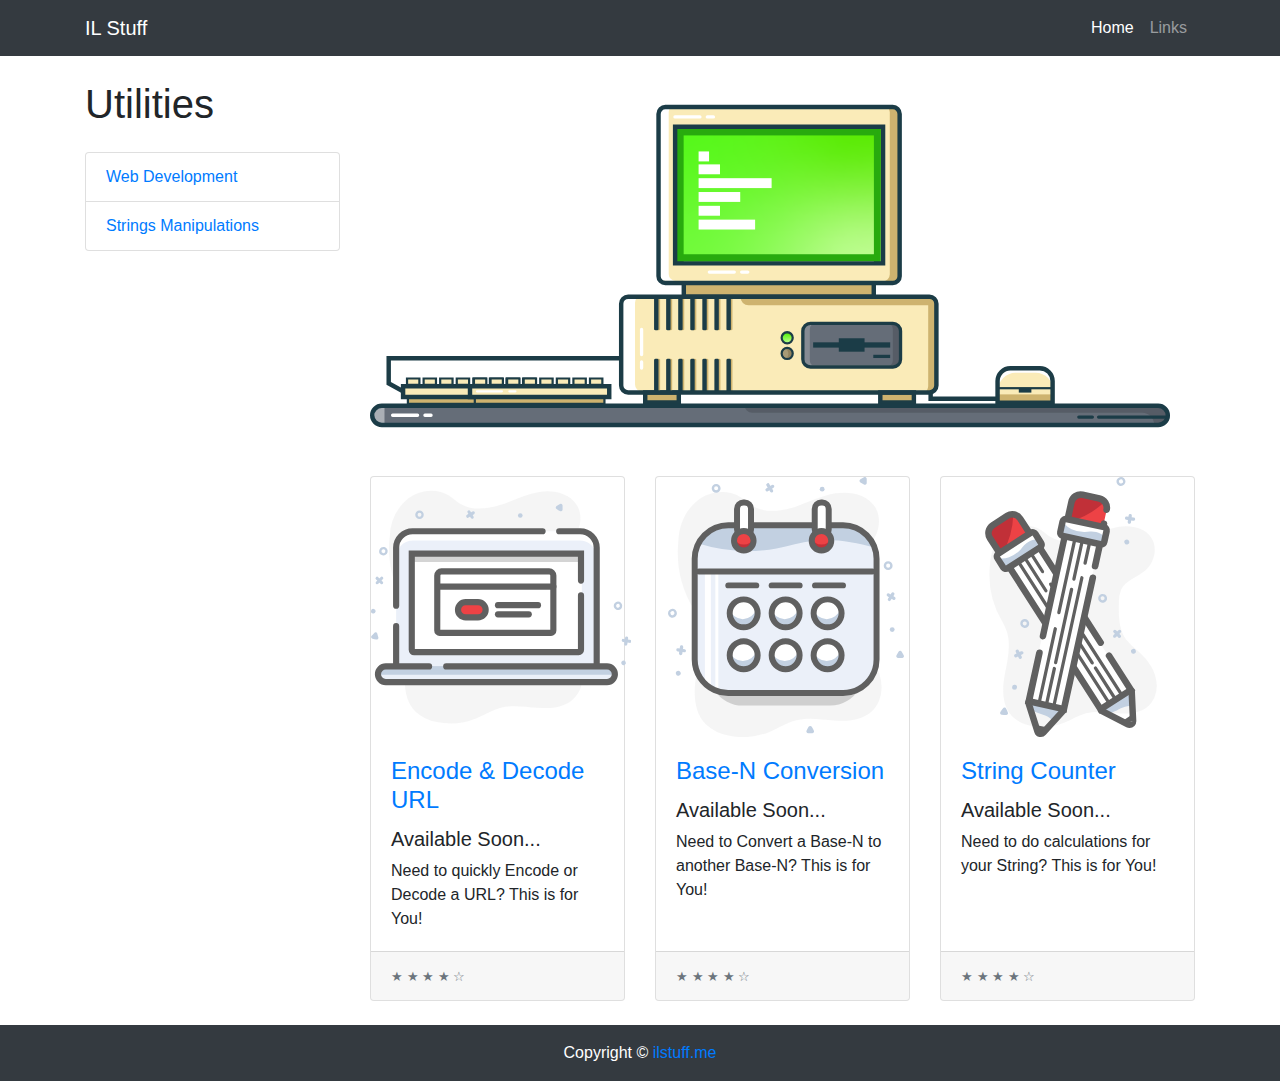
<file: index.html>
<!DOCTYPE html>
<html lang="en">

<head>

  <meta charset="utf-8">
  <meta name="viewport" content="width=device-width, initial-scale=1, shrink-to-fit=no">
  <meta name="description" content="">
  <meta name="author" content="">

  <title>IL Stuff</title>
  <link rel="shortcut icon" href="assets/icon.ico" type="image/x-icon">
  <!-- Bootstrap core CSS -->
  <link href="assets/bootstrap/css/bootstrap.min.css" rel="stylesheet">

  <!-- Custom styles for this template -->
  <link href="css/styles.css" rel="stylesheet">

</head>

<body>

  <!-- Navigation -->
  <nav class="navbar navbar-expand-lg navbar-dark bg-dark fixed-top">
    <div class="container">
      <a class="navbar-brand" href="#">IL Stuff</a>
      <button class="navbar-toggler" type="button" data-toggle="collapse" data-target="#navbarResponsive" aria-controls="navbarResponsive" aria-expanded="false" aria-label="Toggle navigation">
        <span class="navbar-toggler-icon"></span>
      </button>
      <div class="collapse navbar-collapse" id="navbarResponsive">
        <ul class="navbar-nav ml-auto">
          <li class="nav-item active">
            <a class="nav-link" href="#">Home
              <span class="sr-only">(current)</span>
            </a>
          </li>
          <li class="nav-item">
            <a class="nav-link" href="#">Links</a>
          </li>
        </ul>
      </div>
    </div>
  </nav>

  <!-- Page Content -->
  <div class="container">

    <div class="row">

      <div class="col-lg-3">

        <h1 class="my-4">Utilities</h1>
        <div class="list-group">
          <a href="#" class="list-group-item">Web Development</a>
          <a href="#" class="list-group-item">Strings Manipulations</a>
        </div>

      </div>
      <!-- /.col-lg-3 -->

      <div class="col-lg-9">
         <img src="assets/svgs/old-computer.svg" class="img-fluid basebgimg">

        

        <div class="row">

          <div class="col-lg-4 col-md-6 mb-4">
            <div class="card h-100">
              <a href="#"><img class="card-img-top" src="assets/svgs/computer-screen.svg" alt=""></a>
              <div class="card-body">
                <h4 class="card-title">
                  <a href="urls/urlencode.html">Encode & Decode URL</a>
                </h4>
                <h5>Available Soon...</h5>
                <p class="card-text">Need to quickly Encode or Decode a URL? This is for You!</p>
              </div>
              <div class="card-footer">
                <small class="text-muted">&#9733; &#9733; &#9733; &#9733; &#9734;</small>
              </div>
            </div>
          </div>

          <div class="col-lg-4 col-md-6 mb-4">
            <div class="card h-100">
              <a href="#"><img class="card-img-top" src="assets/svgs/calender.svg" alt=""></a>
              <div class="card-body">
                <h4 class="card-title">
                  <a href="#">Base-N Conversion</a>
                </h4>
                <h5>Available Soon...</h5>
                <p class="card-text">Need to Convert a Base-N to another Base-N? This is for You!</p>
              </div>
              <div class="card-footer">
                <small class="text-muted">&#9733; &#9733; &#9733; &#9733; &#9734;</small>
              </div>
            </div>
          </div>

          <div class="col-lg-4 col-md-6 mb-4">
            <div class="card h-100">
              <a href="#"><img class="card-img-top" src="assets/svgs/pencils.svg" alt=""></a>
              <div class="card-body">
                <h4 class="card-title">
                  <a href="#">String Counter</a>
                </h4>
                <h5>Available Soon...</h5>
                <p class="card-text">Need to do calculations for your String? This is for You!</p>
              </div>
              <div class="card-footer">
                <small class="text-muted">&#9733; &#9733; &#9733; &#9733; &#9734;</small>
              </div>
            </div>
          </div>
        </div>
        <!-- /.row -->

      </div>
      <!-- /.col-lg-9 -->

    </div>
    <!-- /.row -->

  </div>
  <!-- /.container -->

  <!-- Footer -->
  <footer class="py-3 bg-dark">
    <div class="container">
      <p class="m-0 text-center text-white">Copyright &copy; <a href='http://ilstuff.me'>ilstuff.me</a></p>
    </div>
    <!-- /.container -->
  </footer>

  <!-- Bootstrap core JavaScript -->
  <script src="assets/jquery/jquery.min.js"></script>
  <script src="assets/bootstrap/js/bootstrap.bundle.min.js"></script>

</body>

</html>
</file>
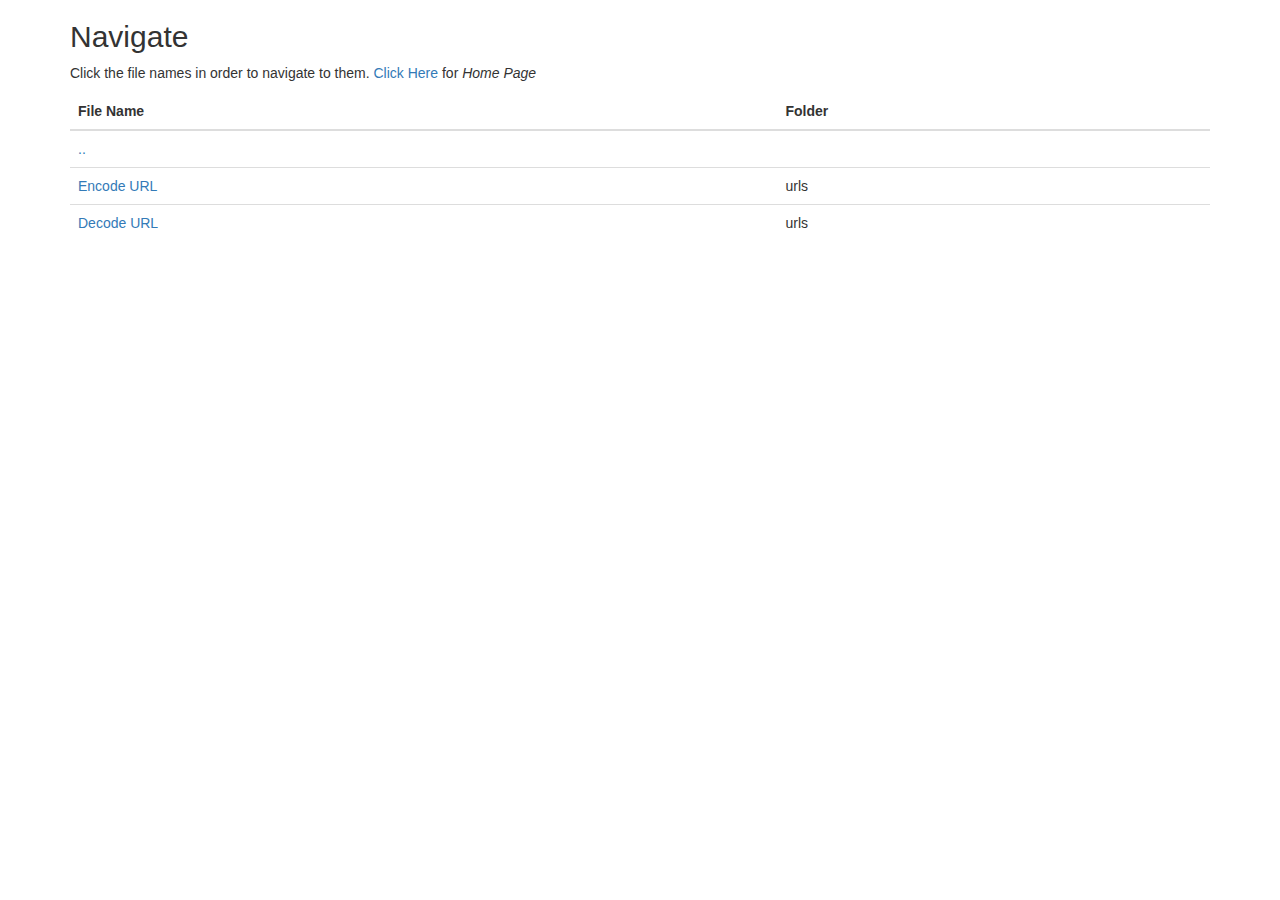
<file: urls/index.html>
<!DOCTYPE html>
<html lang="en">

<head>
    <title>Bootstrap Example</title>
    <meta charset="utf-8">
    <meta name="viewport" content="width=device-width, initial-scale=1">
    <link rel="stylesheet" href="https://maxcdn.bootstrapcdn.com/bootstrap/3.4.1/css/bootstrap.min.css">
    <script src="https://ajax.googleapis.com/ajax/libs/jquery/3.4.1/jquery.min.js"></script>
    <script src="https://maxcdn.bootstrapcdn.com/bootstrap/3.4.1/js/bootstrap.min.js"></script>
</head>

<body>

    <div class="container">
        <h2>Navigate</h2>
        <p>Click the file names in order to navigate to them. <a href="../index.html">Click Here</a> for <i>Home
                Page</i>
        </p>
        <table class="table">
            <thead>
                <tr>
                    <th>File Name</th>
                    <th>Folder</th>
                </tr>
            </thead>
            <tbody class="table">
                <tr>
                    <td><a href="..">..</a></td>
                </tr>
                <tr>
                    <td><a href="urlencode.html">Encode URL</a></td>
                    <td>urls</td>
                </tr>
                <tr>
                    <td><a href="urldecode.html">Decode URL</a></td>
                    <td>urls</td>
                </tr>
            </tbody>
        </table>
    </div>
</body>

</html>
</file>
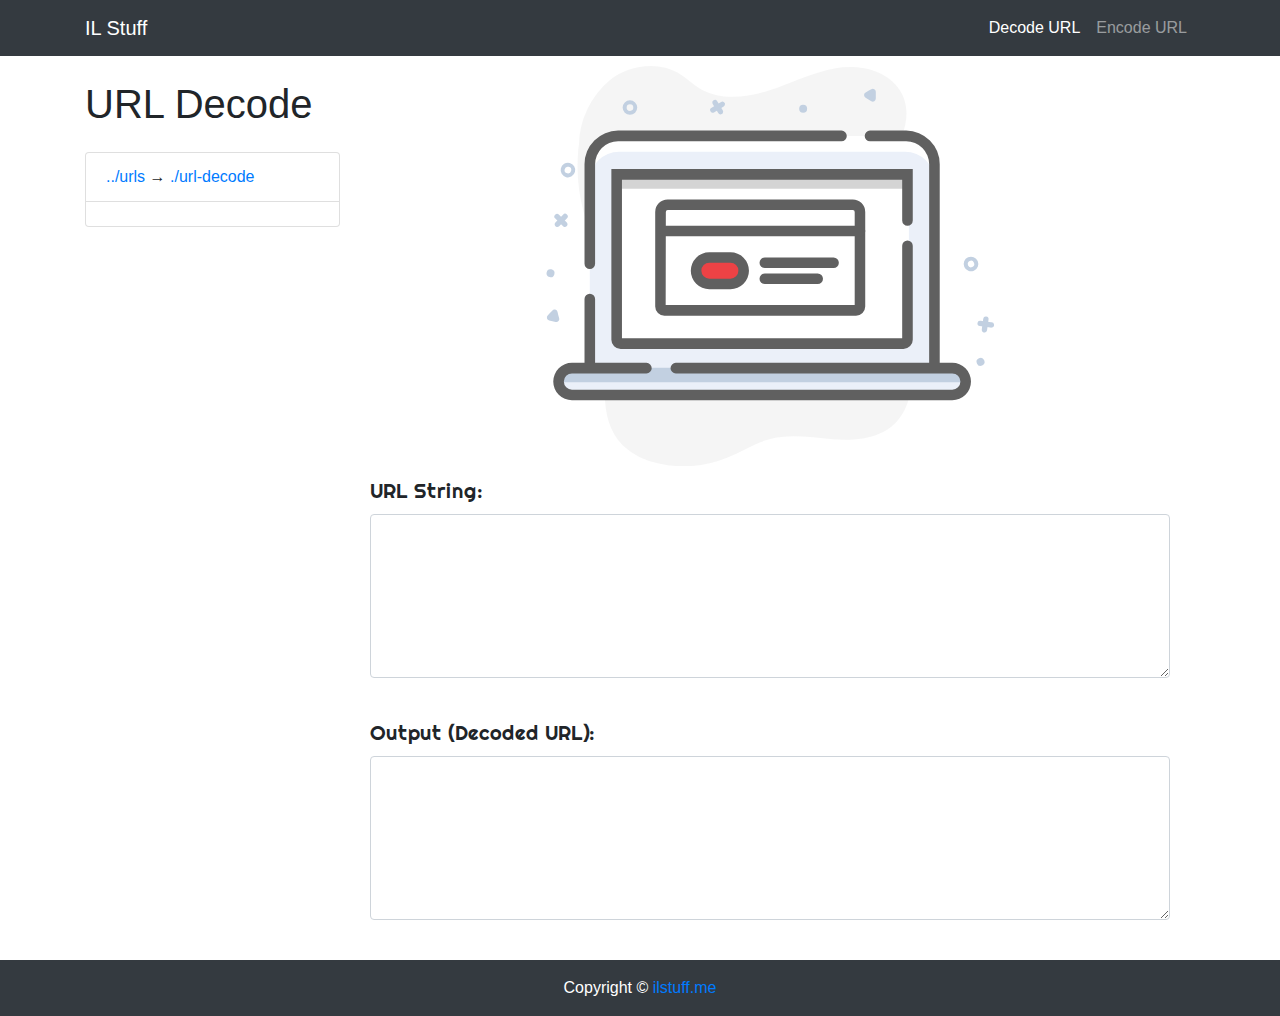
<file: urls/urldecode.html>
<!DOCTYPE html>
<html lang="en">

<head>
    <meta charset="utf-8">
    <meta name="viewport" content="width=device-width, initial-scale=1, shrink-to-fit=no">
    <meta name="description" content="">
    <meta name="author" content="">

    <title>IL Stuff</title>
    <link rel="shortcut icon" href="../assets/icon.ico" type="image/x-icon">
    <!-- Bootstrap core CSS -->
    <link href="../assets/bootstrap/css/bootstrap.min.css" rel="stylesheet">

    <!-- Custom styles for this template -->
    <link rel="stylesheet" href="../css/styles.css">
    <link rel="stylesheet" href="../css/urls.css">
</head>

<body>
    <!-- Navigation -->
    <nav class="navbar navbar-expand-lg navbar-dark bg-dark fixed-top">
        <div class="container">
            <a class="navbar-brand" href="#">IL Stuff</a>
            <button class="navbar-toggler" type="button" data-toggle="collapse" data-target="#navbarResponsive"
                aria-controls="navbarResponsive" aria-expanded="false" aria-label="Toggle navigation">
                <span class="navbar-toggler-icon"></span>
            </button>
            <div class="collapse navbar-collapse" id="navbarResponsive">
                <ul class="navbar-nav ml-auto">
                    <li class="nav-item active">
                        <a class="nav-link" href="">Decode URL
                            <span class="sr-only">(current)</span>
                        </a>
                    </li>
                    <li class="nav-item">
                        <a class="nav-link" href="urlencode.html">Encode URL</a>
                    </li>
                </ul>
            </div>
        </div>
    </nav>

    <!-- Page Content -->
    <div class="container">

        <div class="row">

            <div class="col-lg-3">

                <h1 class="my-4">URL Decode</h1>
                <div class="list-group">
                    <p class="list-group-item"><a href='../urls'>../urls</a> → <a
                            href='urldecode.html'>./url-decode</a></p>
                    <p class="list-group-item"></p>
                </div>

            </div>
            <!-- /.col-lg-3 -->

            <div class="col-lg-9">
                <img src="../assets/svgs/computer-screen.svg" class="img-fluid basebgimg">
                <!-- /.col-lg-9 -->

                <div class="row">

                    <div class="col-lg-4 col-md-6 mb-4 col-xl-12">
                        <div class="form-group">
                            <label for="comment">URL String:</label>
                            <textarea class="form-control urlinput encode_urlinput" rows=5 id="comment" autocomplete="off" autocorrect="off" autocapitalize="off" spellcheck="false"></textarea>
                        </div>
                    </div>

                    <div class="col-lg-4 col-md-6 mb-4 col-xl-12">
                        <div class="form-group">
                            <label for="comment">Output (Decoded URL):</label>
                            <textarea class="form-control urlinput encode_urloutput" rows=5 id="comment" autocomplete="off" autocorrect="off" autocapitalize="off" spellcheck="false"></textarea>
                        </div>
                    </div>
                </div>

            </div>
            <!-- /.row -->

        </div>
        <!-- /.container -->
    </div>
    <!-- Footer -->
    <footer class="py-3 bg-dark">
        <div class="container">
            <p class="m-0 text-center text-white">Copyright &copy; <a href='http://ilstuff.me'>ilstuff.me</a></p>
        </div>
        <!-- /.container -->
    </footer>

    <!-- Bootstrap core JavaScript -->
    <script src="../assets/jquery/jquery.min.js"></script>
    <script src="../assets/bootstrap/js/bootstrap.bundle.min.js"></script>
    <script src="./script.js"></script>
</body>

</html>
</file>
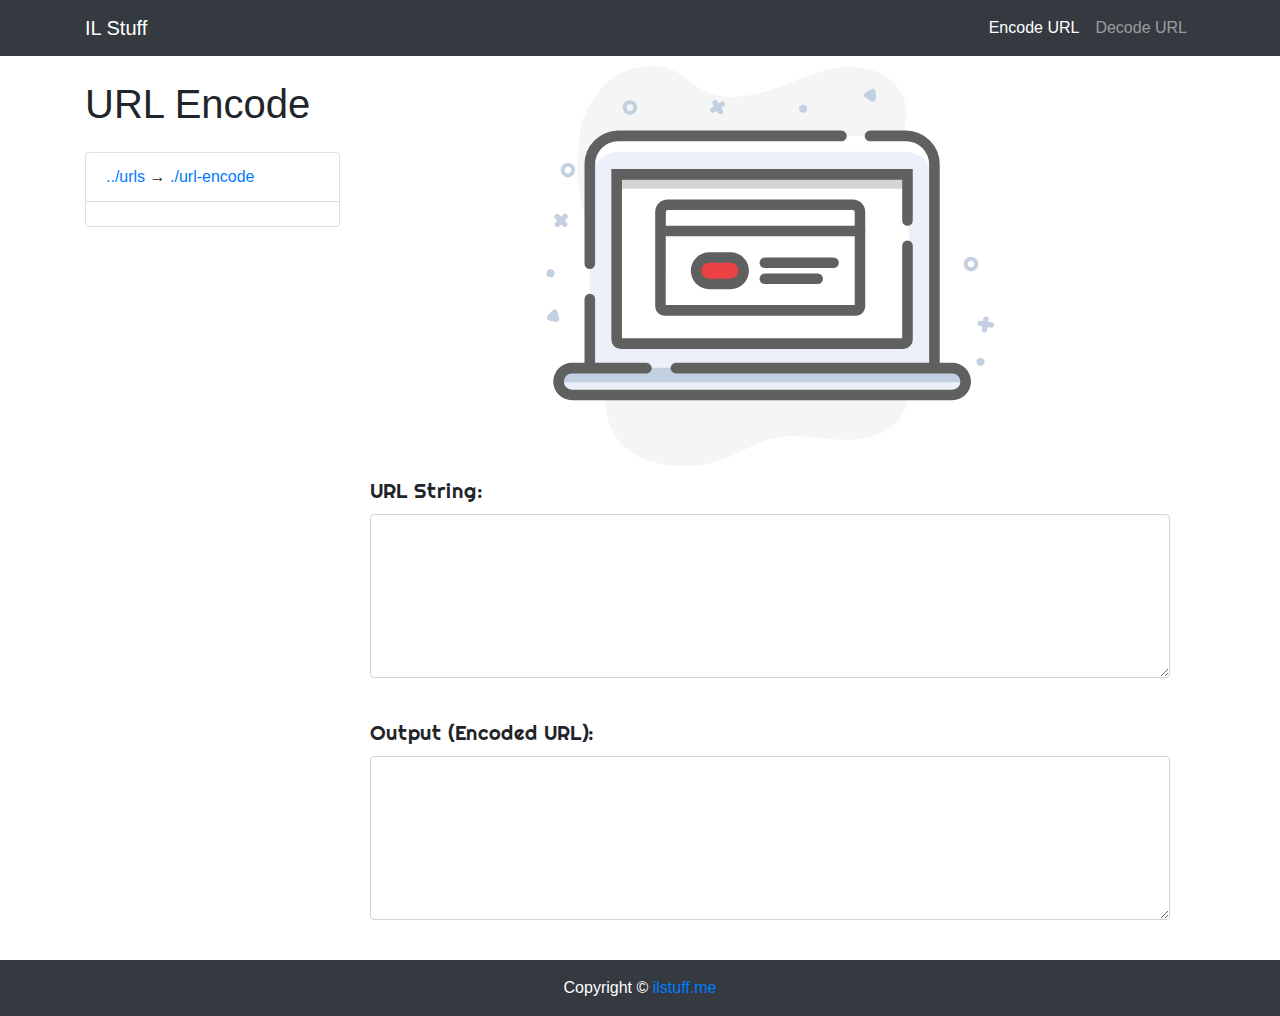
<file: urls/urlencode.html>
<!DOCTYPE html>
<html lang="en">

<head>
    <meta charset="utf-8">
    <meta name="viewport" content="width=device-width, initial-scale=1, shrink-to-fit=no">
    <meta name="description" content="">
    <meta name="author" content="">

    <title>IL Stuff</title>
    <link rel="shortcut icon" href="../assets/icon.ico" type="image/x-icon">
    <!-- Bootstrap core CSS -->
    <link href="../assets/bootstrap/css/bootstrap.min.css" rel="stylesheet">

    <!-- Custom styles for this template -->
    <link rel="stylesheet" href="../css/styles.css">
    <link rel="stylesheet" href="../css/urls.css">
</head>

<body>
    <!-- Navigation -->
    <nav class="navbar navbar-expand-lg navbar-dark bg-dark fixed-top">
        <div class="container">
            <a class="navbar-brand" href="#">IL Stuff</a>
            <button class="navbar-toggler" type="button" data-toggle="collapse" data-target="#navbarResponsive"
                aria-controls="navbarResponsive" aria-expanded="false" aria-label="Toggle navigation">
                <span class="navbar-toggler-icon"></span>
            </button>
            <div class="collapse navbar-collapse" id="navbarResponsive">
                <ul class="navbar-nav ml-auto">
                    <li class="nav-item active">
                        <a class="nav-link" href="">Encode URL
                            <span class="sr-only">(current)</span>
                        </a>
                    </li>
                    <li class="nav-item">
                        <a class="nav-link" href="urldecode.html">Decode URL</a>
                    </li>
                </ul>
            </div>
        </div>
    </nav>

    <!-- Page Content -->
    <div class="container">

        <div class="row">

            <div class="col-lg-3">

                <h1 class="my-4">URL Encode</h1>
                <div class="list-group">
                    <p href="#" class="list-group-item"><a href='../urls'>../urls</a> → <a
                            href='urlencode.html'>./url-encode</a></p>
                    <p href="#" class="list-group-item"></p>
                </div>

            </div>
            <!-- /.col-lg-3 -->

            <div class="col-lg-9">
                <img src="../assets/svgs/computer-screen.svg" class="img-fluid basebgimg">
                <!-- /.col-lg-9 -->

                <div class="row">

                    <div class="col-lg-4 col-md-6 mb-4 col-xl-12">
                        <div class="form-group">
                            <label for="comment">URL String:</label>
                            <textarea class="form-control urlinput decode_urlinput" rows=5 id="comment" autocomplete="off" autocorrect="off" autocapitalize="off" spellcheck="false"></textarea>
                        </div>
                    </div>

                    <div class="col-lg-4 col-md-6 mb-4 col-xl-12">
                        <div class="form-group">
                            <label for="comment">Output (Encoded URL):</label>
                            <textarea class="form-control urlinput decode_urloutput" rows=5 id="comment" autocomplete="off" autocorrect="off" autocapitalize="off" spellcheck="false"></textarea>
                        </div>
                    </div>
                </div>

            </div>
            <!-- /.row -->

        </div>
        <!-- /.container -->
    </div>
    <!-- Footer -->
    <footer class="py-3 bg-dark">
        <div class="container">
            <p class="m-0 text-center text-white">Copyright &copy; <a href='http://ilstuff.me'>ilstuff.me</a></p>
        </div>
        <!-- /.container -->
    </footer>

    <!-- Bootstrap core JavaScript -->
    <script src="../assets/jquery/jquery.min.js"></script>
    <script src="../assets/bootstrap/js/bootstrap.bundle.min.js"></script>
    <script src="./script.js"></script>
</body>

</html>
</file>
<file: css/styles.css>
body {
  padding-top: 56px;
}

.basebgimg {
  width: 800px;
  height: 400px;
  margin: 10px 0 10px 0;
}

.card-img-top {
  width: 260px;
  height: 260px;
}
</file>
<file: css/urls.css>
@import url('https://fonts.googleapis.com/css?family=Alef:700|Righteous|Ubuntu&display=swap');

.urlinput {
    width: 800px;
    height: 50px;
    font-family: 'Ubuntu', 'Alef';
    font-size: 20px;
}

label {
    font-family: 'Righteous';
    font-size: 20px;
}
</file>
